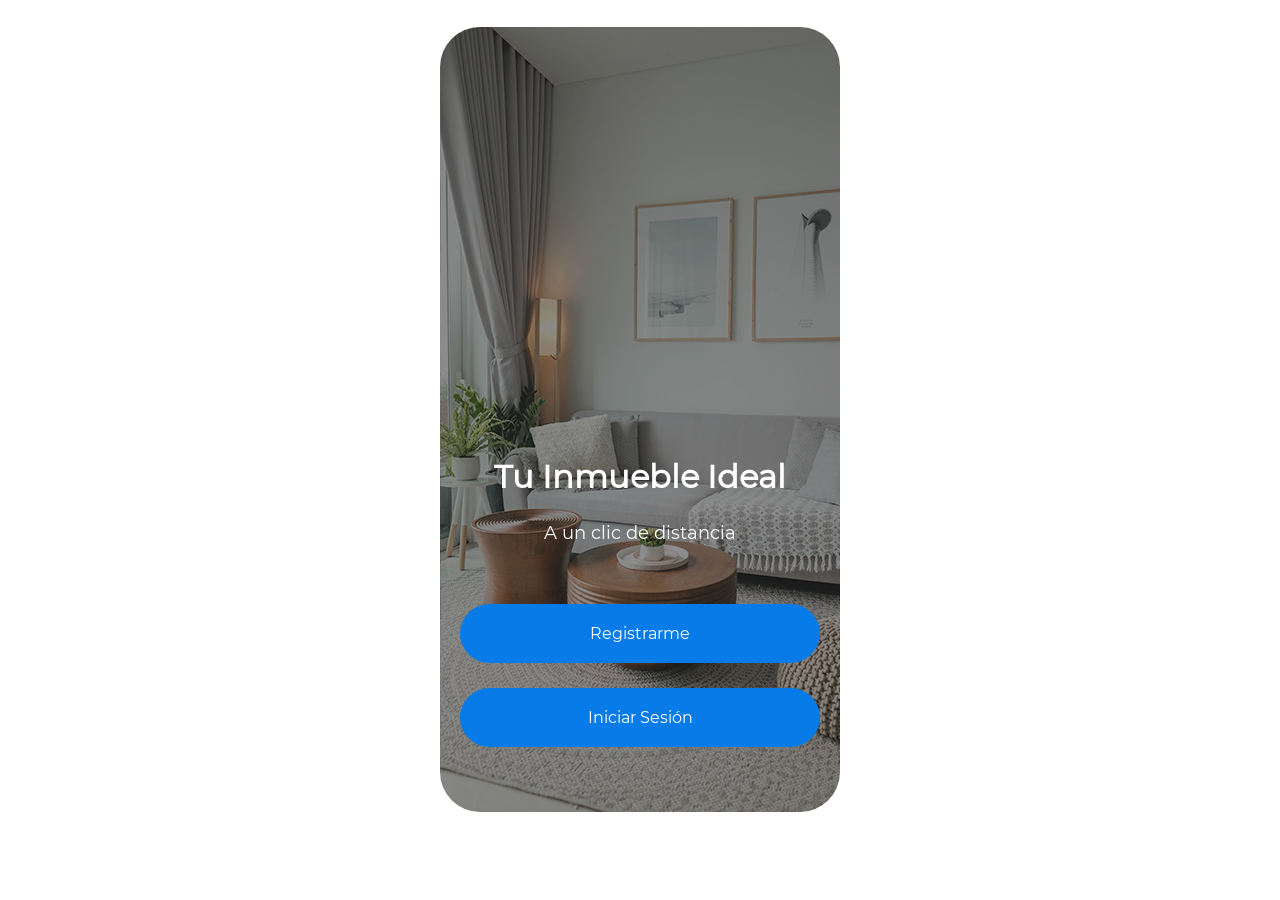
<file: index.html>
<!DOCTYPE html>
<html lang="en">

<head>
    <meta charset="UTF-8">
    <meta http-equiv="X-UA-Compatible" content="IE=edge">
    <meta name="viewport" content="width=device-width, initial-scale=1.0">
    <title>Home || Tu Inmueble Ideal</title>
    <link rel="stylesheet" href="Views/css/master.css">
</head>

<body>
    <main class="login" id="home">
        <h2>Tu Inmueble Ideal</h2>
        <p>A un clic de distancia</p>
        <a class="btn-home" href="Views/interfaces/register.php">Registrarme</a>
        <a class="btn-home" href="Views/interfaces/login.php">Iniciar Sesión</a>
    </main>
</body>

</html>
</file>
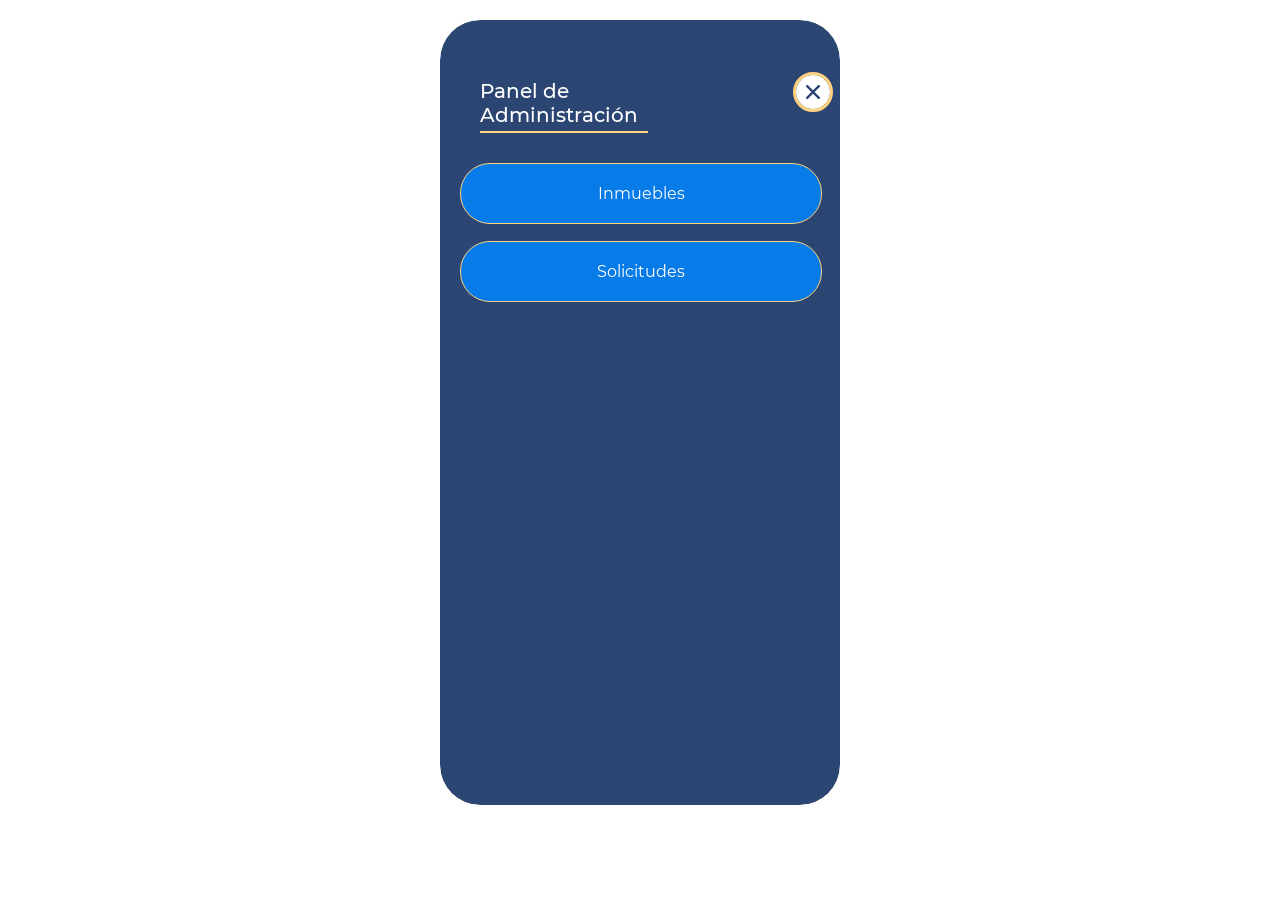
<file: Views/interfaces/Inmobiliaria/InmoDashboard.html>
<!DOCTYPE html>
<html lang="en">

<head>
    <meta charset="UTF-8">
    <meta http-equiv="X-UA-Compatible" content="IE=edge">
    <meta name="viewport" content="width=device-width, initial-scale=1.0">
    <title>Dashboard Inmo || Tu Inmueble Ideal</title>
    <link rel="stylesheet" href="../../css/master.css">
</head>

<body>
    <main class="dashboard">
        <header>
            <h2>Panel de Administración</h2>
            <a href="index.html" class="close"></a>
        </header>
        <a href="InmoApartamentos.php" class="btn-home inmuebles">Inmuebles</a>
        <a href="InmoSolicitudes.html" class="btn-home solicitudes">Solicitudes</a>
        
    </main>
</body>

</html>
</file>
<file: Views/css/master.css>
/* fonts */
@font-face {
    font-family: Montserrat-Bold;
    src: url(../fonts/Montserrat-Bold.ttf);
}

@font-face {
    font-family: Montserrat-Regular;
    src: url(../fonts/Montserrat-Regular.ttf);
}

@font-face {
    font-family: Montserrat-Medium;
    src: url(../fonts/Montserrat-Medium.ttf);
}

/* html */
html {
    font-size: 16px;
    font-family: Montserrat-Regular;
    font-weight: 400;
    -webkit-font-smoothing: antialiased;
}

/* + + + + + + + + + + + + + + + + + + + + + + + + + + + + + + + */
/* Login */
/* + + + + + + + + + + + + + + + + + + + + + + + + + + + + + + + */
/* main.login */
main.login {
    background: url(../imgs/bg-login.png) no-repeat center;
    border-radius: 40px;
    height: 785px;
    margin: 20px auto;
    position: relative;
    width: 400px;
}

main.loginInmo {
    background: url(../imgs/bg-login.png) no-repeat center;
}

main.register {
    background: url(../imgs/bg-register.png) no-repeat center;
}

/* form */
main.login form {
    position: relative;
    bottom: 0;
}

main.login form input,
main.login form button {
    border-radius: 40px;
    border: none;
    font-family: Montserrat-Regular;
    font-weight: 400;
    height: 50px;
    position: relative;
    left: 18px;
    width: 360px;
}

main.login form input {
    background: #fff;
    font-size: 14px;
    opacity: 1;
    outline: none;
    text-indent: 20px;
    transition: opacity 0.2s ease-in;
    position: relative;
    margin-bottom: 14px;
}

#home.register h2 {
    padding-top: 40px;
}

/* main.login.register form input:n {
    top: -10px;
}
main.login.register form input:nth-child(1) {
    top: 10px;
}

main.login.register form input:nth-child(2) {
    top: 30px;
}

main.login.register form input:nth-child(3) {
    top: 60px;
} */

/* 
main.login.register form input:nth-child(4) {
    top: 120px;
} */

#home h2 {
    color: #fff;
    font-size: 32px;
    width: 100%;
    text-align: center;
    padding-top: 430px;
}

#home p {
    color: #fff;
    font-size: 18px;
    text-align: center;
    margin-bottom: 60px;
}

a.btn-home {
    text-align: center;
    text-decoration: none;
    display: block;
    padding: 20px;
    background: #077be7;
    border-radius: 30px;
    width: 80%;
    margin: 25px auto;
    color: #fff;
    transition: .4s;
}

a.btn-home.adicionar {
    position: absolute;
    left: 5%;
    top: 12%;
    border: 1px solid #ffd27f;
}


a.btn-home.inmuebles {
    position: absolute;
    left: 5%;
    top: 15%;
    border: 1px solid #ffd27f;
}

a.btn-home.solicitudes {
    position: absolute;
    left: 5%;
    top: 25%;
    border: 1px solid #ffd27f;
}



a.btn-home:hover {
    background: #FFD27F;

    /* color: #666; */
}

main.login form input:focus {
    opacity: 0.8;
}

/* main.login form input:first-of-type {
    top: -20px;
}
main.login form input:last-of-type {
    top: 40px;
} */
main.login form button,
main.add form button,
main.edit form button {
    color: #fff;
    background: #077be7;
    font-size: 16px;
    transition: transform 0.4s ease-in;
    transition: .4s;
}

main.login form button:hover,
main.add form button:hover,
main.edit form button:hover {
    cursor: pointer;
    transform: scale(1.02);
    background: #FFD27F;
    color: #666;
}

/* + + + + + + + + + + + + + + + + + + + + + + + + + + + + + + + */
/* Dashboard */
/* + + + + + + + + + + + + + + + + + + + + + + + + + + + + + + + */
/* main.dashboard */
main.dashboard,
main.add,
main.show,
main.edit {
    background: url(../imgs/bg.svg);
    border-radius: 40px;
    height: 785px;
    margin: 20px auto;
    position: relative;
    width: 400px;
}

/* header */
main.dashboard header,
main.add header,
main.show header,
main.edit header {
    position: relative;
}

main.dashboard header h2,
main.add header h2,
main.show header h2,
main.edit header h2 {
    color: #fff;
    font-family: Montserrat-Medium;
    font-weight: 500;
    font-size: 20px;
    position: absolute;
    left: 40%;
    transform: translate(-50%, 0);
    top: 42px;
}

main.dashboard header h2::before,
main.show header h2::before,
main.add header h2::before,main.edit header h2::before {
    content: "";
    position: absolute;
    bottom: -6px;
    left: 0;
    width: 70%;
    height: 2px;
    background: #FFD27F;
}

.contCards {
    width: 84%;
    position: absolute;
    padding: 20px;
    top: 120px;
    left: 5%;
    margin: 0 auto;
    max-height: 600px;
    overflow-y: scroll;
}

.card-inmueble {
    border: 4px solid #FFD27F;
    border-radius: 20px;
    background: #fff;
    margin-bottom: 30px;
    max-width: 310px;
    transition: .4s;
}

.card-inmueble:hover {
    border: 4px solid #077be7;
}

.card-inmueble img {
    max-width: 100%;
    border-radius: 20px 20px 0 0;
}

.card-inmueble .info-card {
    padding: 10px 14px 10px;
}

.card-inmueble .info-card h4 {
    color: #077be7;
    margin: 0;
    font-size: 14px;
    font-weight: 300;
}

.card-inmueble .info-card h2 {
    color: #2b2a2a;
    margin: 0;
    font-size: 26px;
    font-weight: 700;
}

.card-inmueble .info-card p {
    padding: 0px;
    margin: 6px 0;
}

.card-inmueble .info-card p.direccion {
    display: inline-block;
    width: 59%;
    margin-top: 10px;
    color: #077be7;
    font-weight: 600;
}

.card-inmueble .info-card a {
    display: inline-block;
    width: 24%;

    text-decoration: none;
    background: #FFD27F;
    padding: 8px 20px;
    border-radius: 20px;
    color: #666666;
    transition: .4s;
}

.card-inmueble .info-card a:hover {
    background: #077be7;
    color: #fff;
}

main.dashboard header a.close:link,
main.dashboard header a.close:visited,
main.add header a.close:link,
main.add header a.close:visited,
main.show header a.close:link,
main.show header a.close:visited,
main.edit header a.close:link,
main.edit header a.close:visited {
    background: url(../imgs/btn-close.svg) no-repeat center;
    height: 34px;
    left: 353px;
    position: absolute;
    top: 52px;
    transition: transform 0.2s ease-in;
    width: 34px;
    border: 3px solid #FFD27F;
    border-radius: 50%;
}

main.dashboard header a.close:hover,
main.add header a.close:hover,
main.show header a.close:hover,
main.edit header a.close:hover {
    transform: scale(1.1);
}

/* a.add */
main.dashboard a.add:link,
main.dashboard a.add:visited {
    background: url(../imgs/btn-add.svg) no-repeat center;
    height: 50px;
    left: 27px;
    position: absolute;
    top: 131px;
    transition: transform 0.2s ease-in;
    width: 360px;
}

main.dashboard a.add:hover {
    transform: scale(1.02);
}

/* table */
main.dashboard table {
    display: block;
    border-collapse: separate;
    border-spacing: 10px;
    height: 568px;
    overflow-y: scroll;
    position: absolute;
    top: 200px;
    left: 10px;
}

main.dashboard.solicitudes table {
    display: block;
    border-collapse: separate;
    border-spacing: 10px;
    height: 568px;
    overflow-y: scroll;
    position: absolute;
    top: 140px;
    left: 10px;
}

main.dashboard table tr {
    transition: background 0.2s ease-in;
}

main.dashboard table tr:hover {
    background: #fffd !important;
}

main.dashboard table tr:nth-child(even) {
    background: #fff;
    border: 1px solid #077be7;
}

main.dashboard table tr:nth-child(odd) {
    background: #fff;
}

main.dashboard table tr td {
    border-radius: 20px;
    height: 100px;
    position: relative;
    width: 360px;
    border: 1px solid #FFD27F;
}

main.dashboard table tr td figure {
    margin: 0px;
    position: absolute;
    top: 14px;
    left: 10px;
    padding-top: 10px;
}

main.dashboard table tr td figure img {
    width: 80px;
    /* padding-top: 10px; */
    border-radius: 8px;
}

main.dashboard table tr td div.info {
    position: absolute;
    top: 24px;
    left: 100px;
}

main.dashboard table tr td div.info h3,
main.dashboard table tr td div.info h4 {
    color: #2c4674;
    font-weight: 400;
    font-size: 16px;
    margin: 0px;
}

main.dashboard table tr td div.info p {
    font-size: 12px;
    margin: 2px 0 0 0;
}

main.dashboard table tr td div.info h4 {
    color: #2c4674;
    font-size: 14px;
}

main.dashboard table tr td div.controls {
    position: absolute;
    top: 32px;
    right: 10px;
}

main.dashboard table tr td div.controls a:link,
main.dashboard table tr td div.controls a:visited {
    display: inline-block;
    height: 34px;
    transition: transform 0.2s ease-in;
    width: 34px;
}

main.dashboard table tr td div.controls a:hover {
    transform: scale(1.1);
}

main.dashboard table tr td div.controls a.show {
    background: url(../imgs/btn-show.svg) no-repeat center;
}

main.dashboard table tr td div.controls a.edit {
    background: url(../imgs/btn-edit.svg) no-repeat center;
}

main.dashboard table tr td div.controls a.delete {
    background: url(../imgs/btn-delete.svg) no-repeat center;
}

/* + + + + + + + + + + + + + + + + + + + + + + + + + + + + + + + */
/* Add */
/* + + + + + + + + + + + + + + + + + + + + + + + + + + + + + + + */
main.add header a.back:link,
main.add header a.back:visited,
main.show header a.back:link,
main.show header a.back:visited,
main.edit header a.back:link,
main.edit header a.back:visited,
main.dashboard header a.back:link,
main.dashboard header a.back:visited {
    background: url(../imgs/btn-back.svg) no-repeat center;
    height: 34px;
    left: 10px;
    position: absolute;
    top: 52px;
    transition: transform 0.2s ease-in;
    width: 34px;
}

main.add header a.back:hover,
main.show header a.back:hover,
main.edit header a.back:hover,
main.dashboard header a.back:hover {
    cursor: pointer;
    transform: translateX(-4px);
}

main.add figure.photo-preview,
main.show figure.photo-preview,
main.edit figure.photo-preview {
    position: relative;
}

main.add figure.photo-preview img,
main.show figure.photo-preview img,
main.edit figure.photo-preview img {
    position: absolute;
    top: 124px;
    left: 50%;
    transform: translate(-50%, 0);
}

main.add form,
main.edit form {
    position: absolute;
    left: 20px;
    top: 150px;
}

main.add form {
    position: absolute;
    left: 20px;
    top: 150px;
}


div.select {

    border-radius: 40px;
    border: none;
    font-family: Montserrat-Regular;
    font-weight: 400;
    height: 50px;
    width: 360px;
    margin: 0 auto;

}

form select {
    border: none;
    background: transparent url(../imgs/arrows.svg) no-repeat 310px center;
    height: 50px;
    font-size: 14px;
    font-family: Montserrat-Regular;
    outline: none;
    width: 340px;
    -webkit-appearance: none;
}

div.select {
    background: #fff;
    font-size: 14px;
    outline: none;
    margin-bottom: 24px;
    text-indent: 20px;
    transition: opacity 0.2s ease-in;
}

main.add form input,
main.add form div.select,
main.add form button,
main.edit form input,
main.edit form div.select,
main.edit form button {
    border-radius: 40px;
    border: none;
    font-family: Montserrat-Regular;
    font-weight: 400;
    height: 50px;
    width: 360px;
    margin: 0;
}

main.add form input,
main.add form div.select,
main.edit form input,
main.edit form div.select {
    background: #fff;
    font-size: 14px;
    opacity: 0.5;
    outline: none;
    margin-bottom: 24px;
    text-indent: 20px;
    transition: opacity 0.2s ease-in;
}



main.add form input.upload,
main.edit form input.upload{
    background: #fff;
    font-size: 14px;
    opacity: 0.5;
    outline: none;
    margin-bottom: 24px;
    text-indent: 20px;
    transition: opacity 0.2s ease-in;
    height: 37px;
    padding-top: 15px;
}



main.add form select,
main.edit form select {
    border: none;
    background: transparent url(../imgs/arrows.svg) no-repeat 310px center;
    height: 50px;
    font-size: 14px;
    font-family: Montserrat-Regular;
    outline: none;
    width: 340px;
    -webkit-appearance: none;
}

main.add form input:focus,
main.add form div.select:hover,
main.edit form input:focus,
main.edit form div.select:hover {
    opacity: 0.8;
}

main.add form button.upload,
main.edit form button.upload {
    background: #fff url(../imgs/icon-camera.svg) no-repeat 320px center;
    font-size: 14px;
    opacity: 0.5;
    outline: none;
    margin-bottom: 24px;
    text-indent: 20px;
    text-align: left;
    transition: opacity 0.2s ease-in;
}

main.add form button.upload:hover {
    opacity: 0.8;
}

main.add form button.save {
    background: url(../imgs/btn-save.svg) no-repeat center;
    font-size: 16px;
    transition: transform 0.2s ease-in;
    text-indent: -9999px;
}

main.edit form button.update {
    background: url(../imgs/btn-update.svg) no-repeat center;
    font-size: 16px;
    transition: transform 0.2s ease-in;
    text-indent: -9999px;
}

main.add form button:hover,
main.edit form button:hover {
    cursor: pointer;
    transform: scale(1.02);
}

/* + + + + + + + + + + + + + + + + + + + + + + + + + + + + + + + */
/* Show */
/* + + + + + + + + + + + + + + + + + + + + + + + + + + + + + + + */
main.show div.cont-details {
    position: relative;
    overflow-y: scroll;
    height: 372px;
    top: 380px;
}

main.show div.cont-details div {
    position: absolute;
    top: 15px;
    left: 20px;
}

main.show div article {
    height: 50px;
    position: relative;
    margin-bottom: 20px;
    width: 360px;
}

main.show div article.info-name {
    background: url(../imgs/tipo-show.png) no-repeat center;
}

main.show div article.info-category {
    background: url(../imgs/categoria-show.png) no-repeat center;
}

main.show div article.info-race {
    background: url(../imgs/info-race.svg) no-repeat center;
}

main.show div article.info-precio {
    background: url(../imgs/precio-show.png) no-repeat center;
}

main.show div article.info-direccion {
    background: url(../imgs/direccion-show.png) no-repeat center;
}

main.show div article.info-tamano {
    background: url(../imgs/tamano-show.png) no-repeat center;
}

main.show div article.info-telefono {
    background: url(../imgs/telefono-show.png) no-repeat center;
}

main.show div article.info-usuario {
    background: url(../imgs/usuario-show.png) no-repeat center;
}

main.show div article.info-correo {
    background: url(../imgs/correo-show.png) no-repeat center;
}
main.show div article.info-fecha {
    background: url(../imgs/fecha-show.png) no-repeat center;
}

main.show div article p {
    position: absolute;
    top: 2px;
    font-size: 14px;
    left: 140px;
}
</file>
